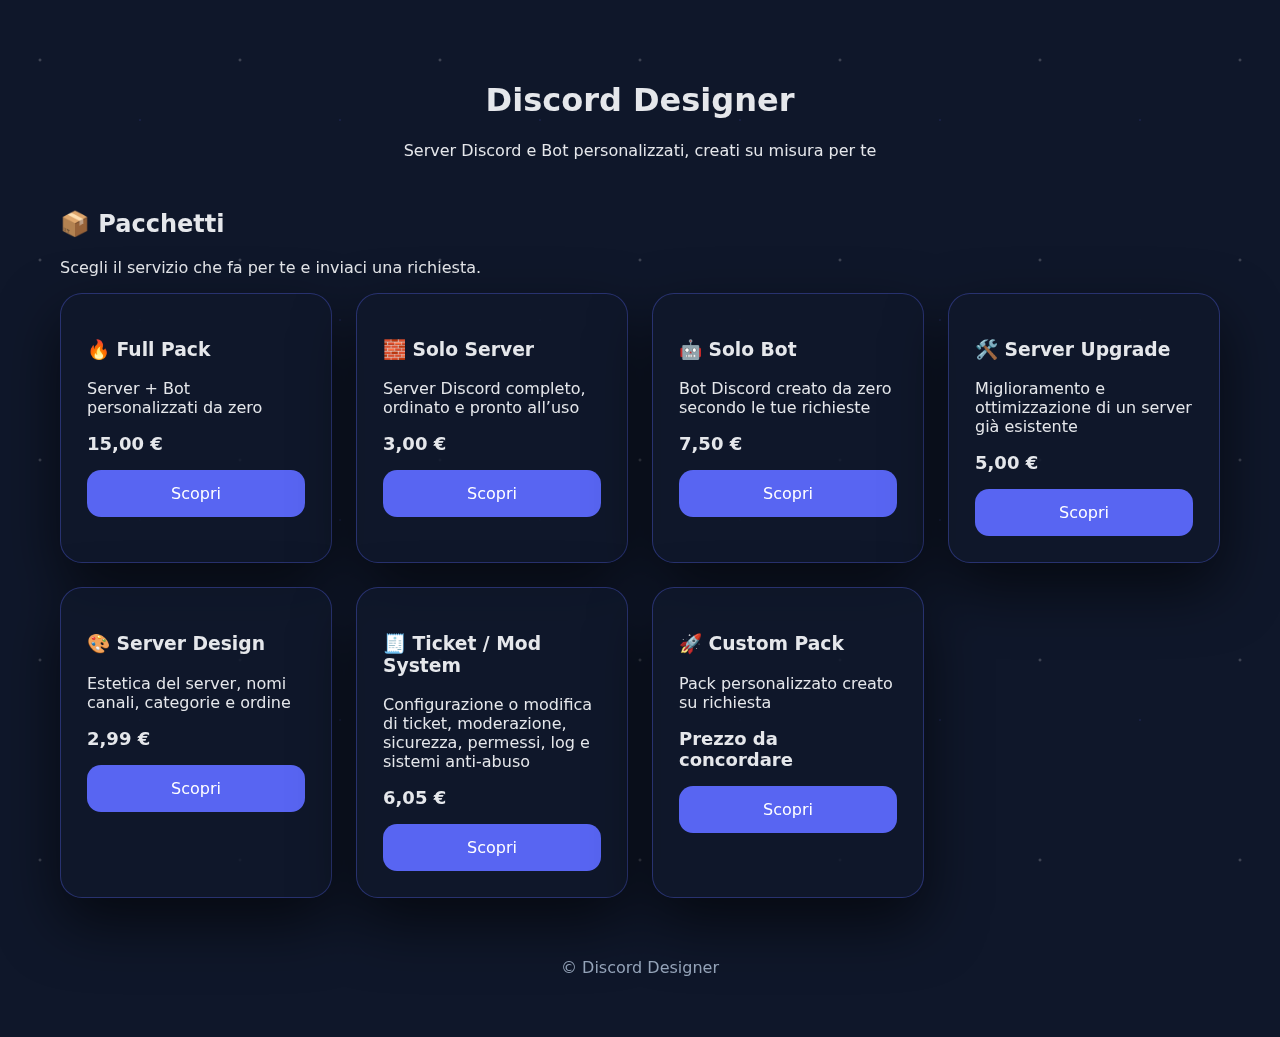
<file: index.html>
<!DOCTYPE html>
<html lang="it">
<head>
  <meta charset="UTF-8">
  <title>Discord Designer</title>
  <meta name="viewport" content="width=device-width, initial-scale=1.0">
  <link rel="stylesheet" href="css/style.css">
</head>

<body>

<div class="stars"></div>

<div class="content">

  <header>
    <h1>Discord Designer</h1>
    <p>Server Discord e Bot personalizzati, creati su misura per te</p>
  </header>

  <section class="packs-section">
    <h2 class="section-title">📦 Pacchetti</h2>
    <p class="section-sub">
      Scegli il servizio che fa per te e inviaci una richiesta.
    </p>

    <div class="packs">

      <div class="pack-card">
        <h3>🔥 Full Pack</h3>
        <p>Server + Bot personalizzati da zero</p>
        <span class="price">15,00 €</span>
        <a class="pack-link" href="richiesta.html?pack=Full%20Pack">Scopri</a>
      </div>

      <div class="pack-card">
        <h3>🧱 Solo Server</h3>
        <p>Server Discord completo, ordinato e pronto all’uso</p>
        <span class="price">3,00 €</span>
        <a class="pack-link" href="richiesta.html?pack=Solo%20Server">Scopri</a>
      </div>

      <div class="pack-card">
        <h3>🤖 Solo Bot</h3>
        <p>Bot Discord creato da zero secondo le tue richieste</p>
        <span class="price">7,50 €</span>
        <a class="pack-link" href="richiesta.html?pack=Solo%20Bot">Scopri</a>
      </div>

      <div class="pack-card">
        <h3>🛠️ Server Upgrade</h3>
        <p>Miglioramento e ottimizzazione di un server già esistente</p>
        <span class="price">5,00 €</span>
        <a class="pack-link" href="richiesta.html?pack=Server%20Upgrade">Scopri</a>
      </div>

      <div class="pack-card">
        <h3>🎨 Server Design</h3>
        <p>Estetica del server, nomi canali, categorie e ordine</p>
        <span class="price">2,99 €</span>
        <a class="pack-link" href="richiesta.html?pack=Server%20Design">Scopri</a>
      </div>

      <div class="pack-card">
        <h3>🧾 Ticket / Mod System</h3>
        <p>
          Configurazione o modifica di ticket, moderazione,
          sicurezza, permessi, log e sistemi anti-abuso
        </p>
        <span class="price">6,05 €</span>
        <a class="pack-link" href="richiesta.html?pack=Ticket%20/%20Mod%20System">Scopri</a>
      </div>

      <div class="pack-card">
        <h3>🚀 Custom Pack</h3>
        <p>Pack personalizzato creato su richiesta</p>
        <span class="price">Prezzo da concordare</span>
        <a class="pack-link" href="richiesta.html?pack=Custom%20Pack">Scopri</a>
      </div>

    </div>
  </section>

  <footer>© Discord Designer</footer>

</div>

</body>
</html>
</file>
<file: css/style.css>
* { box-sizing: border-box; }

body {
  margin: 0;
  font-family: system-ui, sans-serif;
  background: #0f172a;
  color: #e5e7eb;
  overflow-x: hidden;
}

/* STELLE */
.stars {
  position: fixed;
  inset: 0;
  background:
    radial-gradient(2px 2px at 20% 30%, rgba(255,255,255,.3), transparent),
    radial-gradient(1px 1px at 70% 60%, rgba(88,101,242,.4), transparent);
  background-size: 200px 200px;
  animation: move 40s linear infinite;
  z-index: 0;
}
@keyframes move {
  to { transform: translate(-300px,300px); }
}

.content {
  position: relative;
  z-index: 1;
  max-width: 1200px;
  margin: auto;
  padding: 60px 20px;
}

header { text-align: center; margin-bottom: 50px; }

/* PACCHETTI */
.packs {
  display: grid;
  grid-template-columns: repeat(auto-fit, minmax(260px, 1fr));
  gap: 24px;
}

.pack-card {
  background: rgba(15,23,42,.85);
  border: 1px solid rgba(88,101,242,.35);
  border-radius: 22px;
  padding: 26px;
  box-shadow: 0 25px 60px rgba(0,0,0,.6);
}

.price {
  display: block;
  margin-top: 12px;
  font-size: 18px;
  font-weight: 700;
}

.pack-link {
  display: block;
  margin-top: 16px;
  padding: 14px;
  text-align: center;
  background: #5865F2;
  color: white;
  text-decoration: none;
  border-radius: 14px;
}

/* FORM */
.form-section {
  display: flex;
  justify-content: center;
}

.request-box {
  max-width: 700px;
  width: 100%;
  display: flex;
  flex-direction: column;
  gap: 16px;
  padding: 32px;
  background: rgba(15,23,42,.8);
  backdrop-filter: blur(14px);
  border-radius: 26px;
  border: 1px solid rgba(88,101,242,.35);
}

.request-box input,
.request-box select,
.request-box textarea {
  padding: 14px;
  background: rgba(2,6,23,.9);
  color: #fff;
  border: 1px solid rgba(148,163,184,.3);
  border-radius: 14px;
}

.request-box button {
  padding: 16px;
  border-radius: 16px;
  border: none;
  background: #5865F2;
  color: white;
  font-weight: 600;
  cursor: pointer;
}

.hidden { display: none; }

footer {
  text-align: center;
  margin-top: 60px;
  color: #94a3b8;
}
</file>
